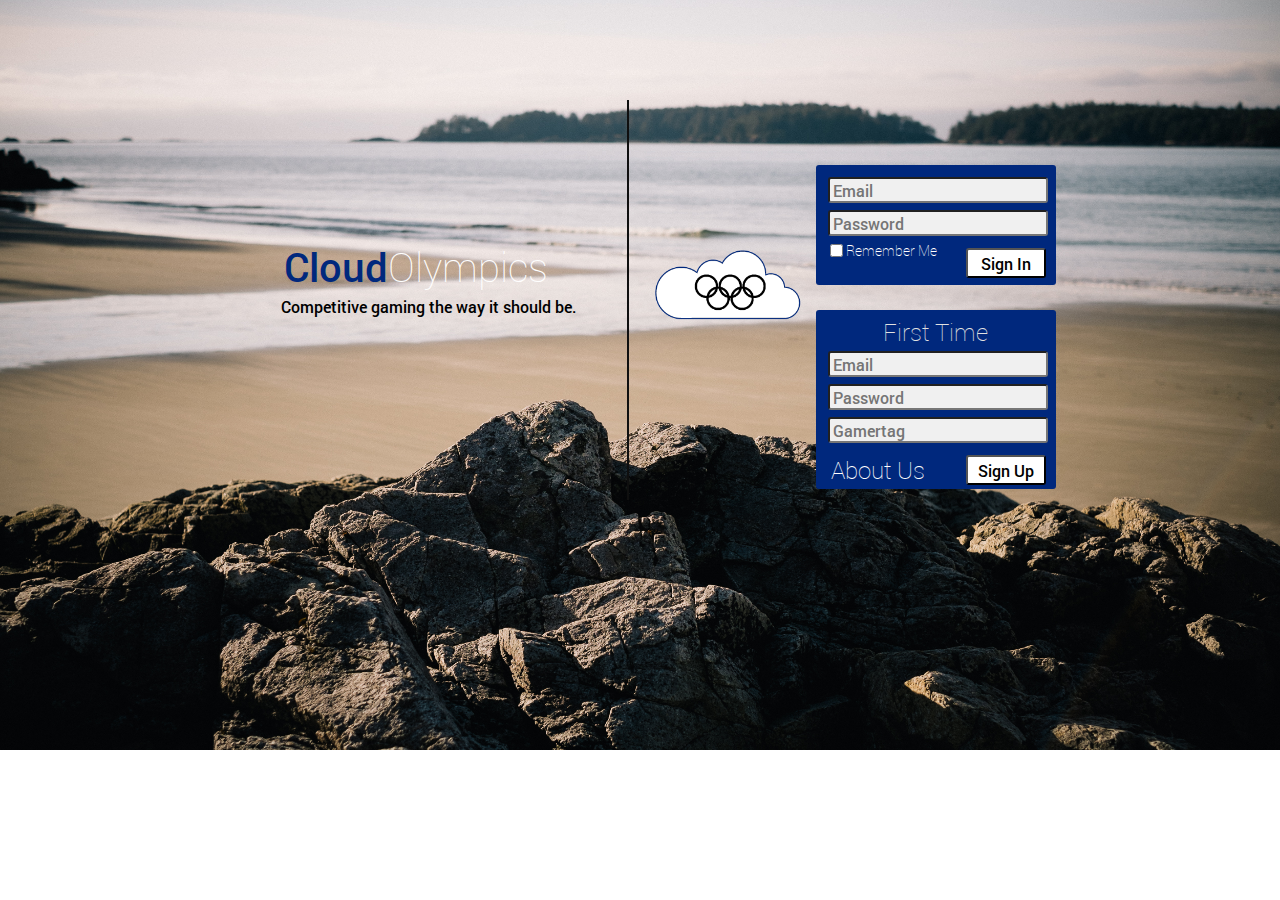
<file: index.html>
<!DOCTYPE html>
<html>
    <head>
    <title>Cloud Olympics</title>
    <link rel="stylesheet" href="css/main.css">
    <script src="http://code.jquery.com/jquery-1.9.1.js"></script> 
    </head>
    
    <body>
        <div class="container">
            <div class="left_container">
                <div class="top_left">
					<div class="Olympics">
						<p>Olympics</p>
					</div>
					<div class="Cloud">
						<p>Cloud</p>
					</div>
				</div>
               	<div class="slogan">
               	<p>Competitive gaming the way it should be.</p>
                </div>
            </div>
	    <div class="right_container">
                <div class="logo">
                    <img src="images/logo.gif" alt="logo">
                </div>
                <div class="forms">		
			<div class="sign_in">
                	    <form>
                	        <input type="email" class="info" placeholder="Email" name="email" /><br>
                	        <input type="password" class="info" placeholder="Password" name="password" /><br>
                	        <input type="checkbox" class="remember" name="remember_me" value="yes">
					<p class="remember">Remember Me</p><br>
				<a href="forgotp.html" class="forgot">Forgot password?</a>
				<input type="submit" class="submit1" value="Sign In" /><br>
                	    </form>
                	</div>
                	<div class="sign_up">
                	    <form method="POST" action="scripts/create.php">
							<p class="new">First Time</p>
                	        <input type="email" class="info" placeholder="Email" name="email" /><br>
                	        <input type="password" class="info" placeholder="Password" name="password" /><br>
                	        <input type="text" class="info" placeholder="Gamertag" name="gamertag" /><br>
                	        <a href="about_us.html" class="about_us">About Us</a>
							<input type="submit" value="Sign Up" class="submit2" /><br>
                	    </form>
                	</div>
		</div>
	     </div>
        </div>
    </body>
</html>
</file>
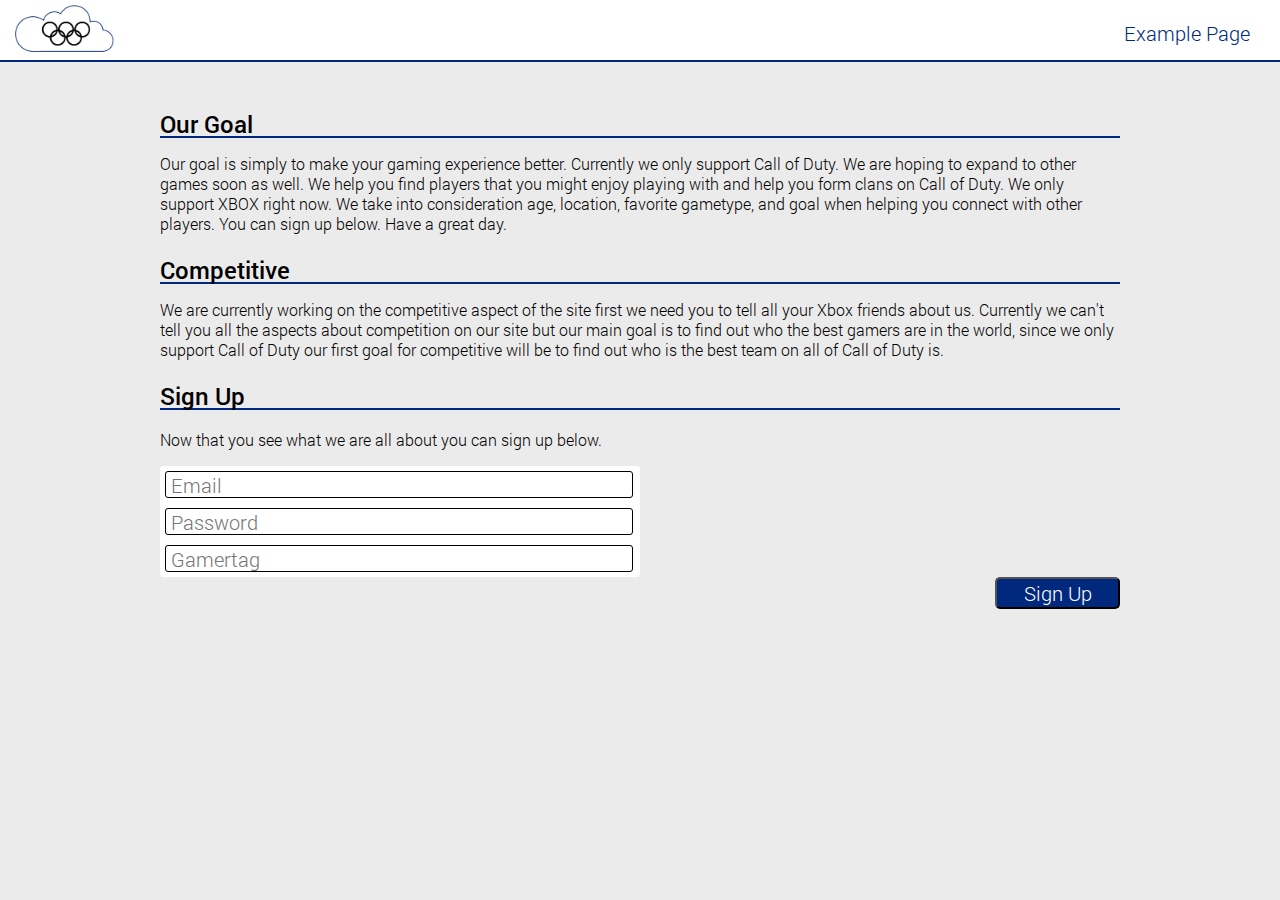
<file: about_us.html>
<!DOCTYPE html>
<html>
    <head>
        <title>Cloud Olympics</title>
        <link rel="stylesheet" href="css/aboutus.css">
    </head>
    
    <body>
        <div class="header">
        	<img src="images/logo.gif" atl="logo" title="logo">
		<a href="example.html">Example Page</a>
        </div>
	<div class="container">
		<div class="goal">
			<div class="top">
				<p>Our Goal</p>
			</div>
			<div class="body">
				<p>Our goal is simply to make your gaming experience better.  Currently we only support <a href="http://www.callofduty.com" target="_blank">Call of Duty</a>.  We are hoping to expand to other games soon as well.  We help you find players that you might enjoy playing with and help you form clans on <a href="http://www.callofduty.com" target="_blank">Call of Duty</a>.  We only support XBOX right now.  We take into consideration age, location, favorite gametype, and goal when helping you connect with other players.  You can sign up below.  Have a great day.</p>
			</div>
		</div>
		<div class="competitive">
			<div class="top">
				<p>Competitive</p>
			</div>
			<div class="body">
				<p>We are currently working on the competitive aspect of the site first we need you to tell all your Xbox friends about us.  Currently we can't tell you all the aspects about competition on our site but our main goal is to find out who the best gamers are in the world, since we only support <a href="http://www.callofduty.com" target="_blank">Call of Duty</a> our first goal for competitive will be to find out who is the best team on all of <a href="http://www.callofduty.com" target="_blank">Call of Duty</a> is.</p>
			</div>
		</div>
		<div class="sign_up">
			<div class="sign_up_top">
				<p>Sign Up</p>
			</div>
			<div class="sign_up_bottom">
				<p>Now that you see what we are all about you can sign up below.</p>
			</div>
			<form method="POST" action="scripts/create.php">
				<div class="form">
					<input type="email" class="info" placeholder="Email" name="email" /><br>
					<input type="password" class="info" placeholder="Password" name="password" /><br>
					<input type="text" class="info" placeholder="Gamertag" name="gamertag" /><br>
				</div>
				<input type="submit" class="submit" value="Sign Up" />
			</form>
		</div>
	</div>
    </body>
</html>
</file>
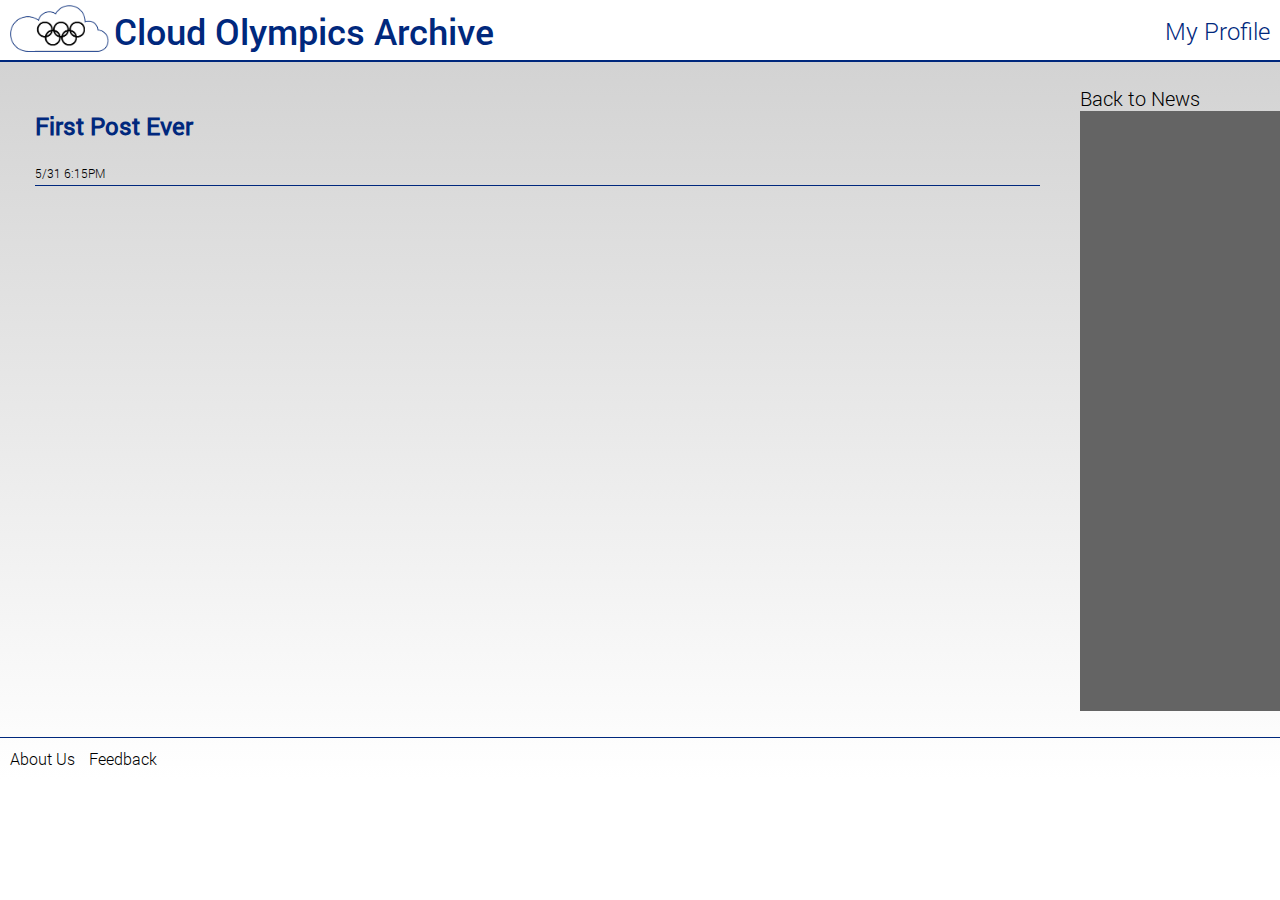
<file: allnews.html>
<!DOCTYPE html>
<html>
<head>
<title>Cloud Olympics News</title>
<link rel="stylesheet" href="css/allnews.css">
<script src="http://code.jquery.com/jquery-1.9.1.js"></script>
</head>
<body>
	<div class="header">
		<img src="images/logo.gif" alt="logo" title="logo">
		<p class="title">Cloud Olympics Archive
		</p>
		<a href="profile.html">My Profile
		</a>
	</div>
	<div class="container">
		<div class="left">
			<div class="stories">
				<h1>
				<a href="#body">
				First Post Ever
				</a>
				</h1>
				<p class="date_time">5/31 6:15PM</p>
				<p class="body" id="body">
				This is the first post ever on this site I just want to do this post about what I would like to grow the site into.  I can see the site going to xbox one and ps4 as well as being live for every game.  I potentially would like it to be the hub for everything gaming.  Weather that be social, competitive, news, everything gaming!  Right now I am just one person running the site I think in the next post I'll do a little talk about me.  Since this page is about news a couple things in the gaming news are the new consoles which are called ps4 and xbox one.  This page will also be my personal blog.  One this site the biggest news if you are reading this is that it is live and my hope is that the biggest news in the gaming industry today is that this site exist so tell all your friends about it.  Everyday you can check here and I'll try and cover whats new in gaming.  Have a great day and God bless, CODEMAN VII.
				</p>
			</div>
		</div>
		<div class="right">
			<div class="news">
				<a href="news.html">
				Back to News
				</a>
			</div>
			<div class="ads">
			</div>
		</div>
	</div>
	<div class="footer">
		<a href="about_us.html">About Us
		</a>
		<a href="feedback.html">Feedback
		</a>
	</div>
</body>
<script>
$(".stories h1 a").click(function () {
      $(".body").toggle();
    });


function setSize () {
   var windowWidth = $(window).width();
	$(".left").width(windowWidth - 275);}
	$(window).resize(function () {
		setSize();
		setRatio();});
			setSize();
			
</script>
</html>
</file>
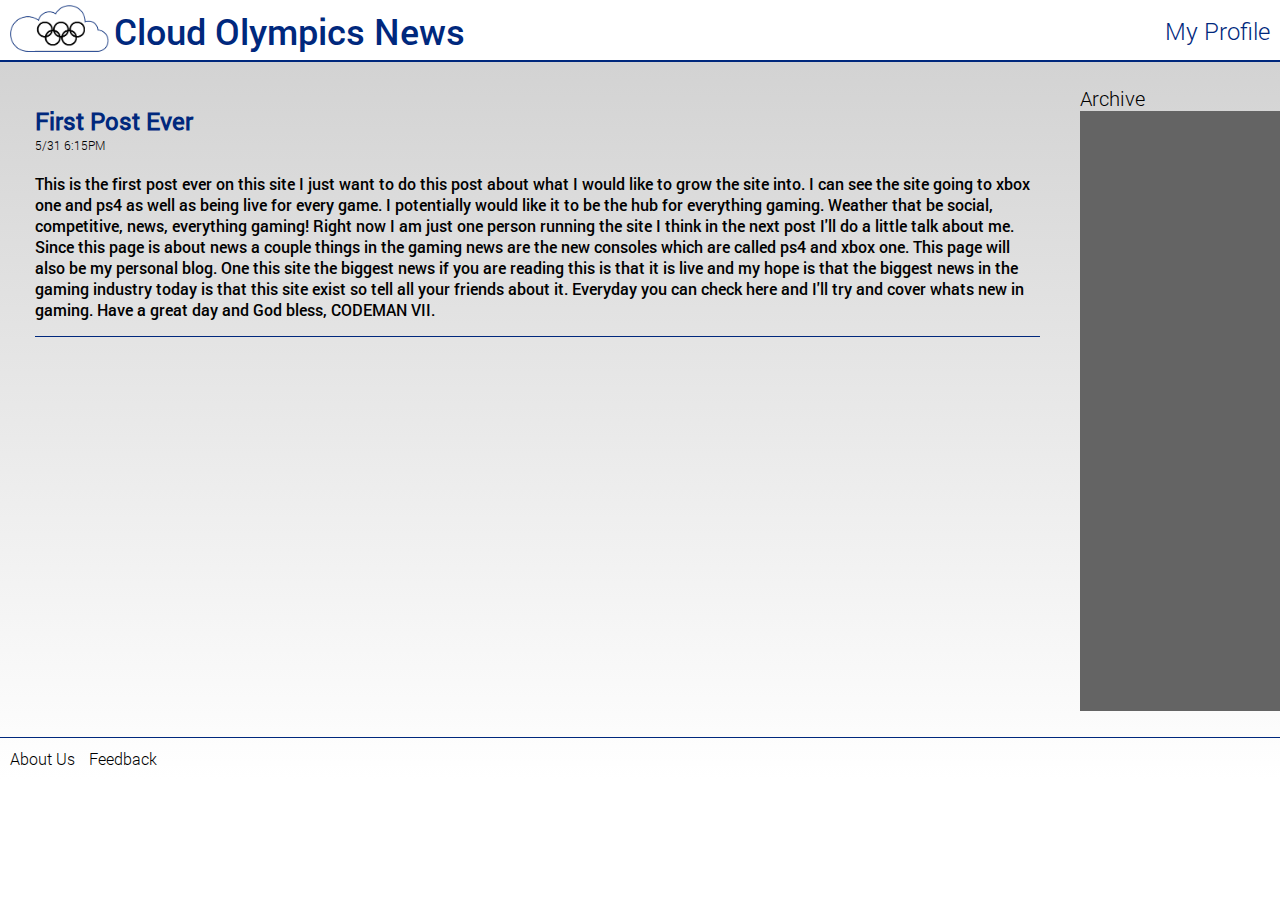
<file: news.html>
<!DOCTYPE html>
<html>
<head>
<title>Cloud Olympics News</title>
<link rel="stylesheet" href="css/news.css">
<script src="http://code.jquery.com/jquery-1.9.1.js"></script>
</head>
<body>
	<div class="header">
		<img src="images/logo.gif" alt="logo" title="logo">
		<p class="title">Cloud Olympics News
		</p>
		<a href="profile.html">My Profile
		</a>
	</div>
	<div class="container">
		<div class="left">
			<div class="stories">
				<h1>
				First Post Ever
				</h1>
				<p class="date_time">5/31 6:15PM</p>
				<p class="body">
				This is the first post ever on this site I just want to do this post about what I would like to grow the site into.  I can see the site going to xbox one and ps4 as well as being live for every game.  I potentially would like it to be the hub for everything gaming.  Weather that be social, competitive, news, everything gaming!  Right now I am just one person running the site I think in the next post I'll do a little talk about me.  Since this page is about news a couple things in the gaming news are the new consoles which are called ps4 and xbox one.  This page will also be my personal blog.  One this site the biggest news if you are reading this is that it is live and my hope is that the biggest news in the gaming industry today is that this site exist so tell all your friends about it.  Everyday you can check here and I'll try and cover whats new in gaming.  Have a great day and God bless, CODEMAN VII.
				</p>
			</div>
		</div>
		<div class="right">
			<div class="archive">
				<a href="allnews.html">
				Archive
				</a>
			</div>
			<div class="ads">
			</div>
		</div>
	</div>
	<div class="footer">
		<a href="about_us.html">About Us
		</a>
		<a href="feedback.html">Feedback
		</a>
	</div>
</body>
<script>
function setSize () {
   var windowWidth = $(window).width();
	$(".left").width(windowWidth - 275);}
	$(window).resize(function () {
		setSize();
		setRatio();});
			setSize();
			
</script>
</html>
</file>
<file: css/main.css>
@font-face{
font-family: bold;
src: url('Roboto/Roboto-Bold.ttf');
}
@font-face{
font-family: thin;
src: url('Roboto/Roboto-Thin.ttf');
}
@font-face{
font-family: medium;
src: url('Roboto/Roboto-Medium.ttf');
}
html{
background-image: url('../images/07.jpg');
background-position: center top;
background-size: 100% 150%;
background-repeat: no-repeat;
}

body{
margin: 0px;
background-color: rgb(235,235,235);
min-width: 600px;
}

.container{
	margin-top: 100px;
	width: 100%;
}

.left_container, .right_container{
	float: left;
	height: 400px;
}

.left_container{
	margin-left: 5%;
	width: 40%;
	text-align: right;
	border-right: 2px solid rgb(15,15,15);
	padding-right: 4%;
}

.top_left{
	width: 100%;
	height: 80px;
	margin-top: 100px;
}

.Cloud, .Olympics{
	float: right;
	font-size: 2.500em;
	height: 80px;
}

.Cloud{
	color: rgb(0,40,125);
	font-family: medium;
}

.Olympics{
	color: rgb(255,255,255);
	font-family: thin;
	padding-right: 28px;
}

.slogan{
	font-family: medium;
	color: rgb(0,0,0);
	font-size: 1.000em;
}

.right_container{
	margin-right: 10%;
	width: 38%;
	padding-left: 2%;
}

.logo, .forms{
	float: left;
}

.logo{
	width: 30%;
	margin-top: 150px;
}

img{
	width: 100%;
}

.sign_in, .sign_up{
	background-color: rgb(0,40,125);
	border-radius: 3px;
	width: 220px;
	padding: 10px;
	margin-left: 15px;
	font-family: medium;
}

.sign_in{
	margin-top: 65px;
	margin-bottom: 25px;
	height: 100px;
}

.remember{
	float: left;
	font-family: thin;
	font-size: 14px;
	color: rgb(255,255,255);
	line-height: 14px;
	margin-top: 3px;
}

.forgot{
	display: none;
	font-family: thin;
	font-size: 14px;
	text-decoration: none;
	color: rgb(255,255,255);
	float: left;
	line-height: 14px;
	margin-left: -110px;
}

.sign_up{
	height: 159px;
}

.new{
	line-height: 24px;
	color: rgb(225,225,225);
	text-align: center;
	margin: 0px;
	font-size: 24px;
	margin-bottom: 5px;
	font-family: thin;
}

.info{
	width: 96%;
	height: 20px;
	margin: 2px 2px 5px 2px;
	padding-left: 3px;
	border-radius: 3px;
	font-size: 16px;
	font-family: medium;	
	background-color: rgb(240,240,240);
}

.about_us{
	text-decoration: none;
	color: rgb(255,255,255);
	font-size: 24px;
	font-family: thin;
	margin: 10px 0px 0px 5px;
	line-height: 24px;
	float: left;
}

.submit1, .submit2{
	width: 80px;
	height: 30px;
	font-size: 16px;
	font-family: medium;
	margin: 7px 0px 5px 0px;
	float: right;
	background-color: rgb(255,255,255);
	border-radius: 3px;
}

.submit1{
	margin-top: -14px;
}

@media (max-width: 960px){
	.logo{
		width: 25%;
		margin-top: 170px;
	}
}

@media (max-width: 895px){
	.logo{
		display: none;
	}
}

@media (max-width: 800px){
	.Cloud, .Olympics{
		font-size: 2.000em;
	}
	
	.slogan{
		font-size: .850em;
	}
}
</file>
<file: css/aboutus.css>
@font-face{
	font-family: bold;
	src: url('Roboto/Roboto-Bold.ttf');
}

@font-face{
	font-family: medium;
	src: url('Roboto/Roboto-Medium.ttf');
}

@font-face{
	font-family: light;
	src: url('Roboto/Roboto-Light.ttf');
}

body{
	margin: 0px;

background-color: rgb(235,235,235);
}

.header{
	width: 100%;
	height: 60px;
	background-color: rgb(255,255,255);
	border-bottom: 2px solid rgb(0,40,125);
}

.header img{
	height: 50px;
	margin: 5px 0px 5px 15px;
}

.header a{
	float: right;
	margin: 20px 30px 0px 0px;
	text-decoration: none;
	color: rgb(0,40,125);
	font-family: light;
	font-size: 20px;
}

.goal{
	width: 75%;
	margin: 50px 12.5% 0px 12.5%;
}

.top{
	width: 100%;
	font-family: medium;
	font-size: 24px;
	border-bottom: 2px solid rgb(0,40,125);
	line-height: 24px;
	height: 24px;
}

.body, .sign_up_bottom{
	width: 100%;
	font-family: light;
	font-size: 16px;
	line-height: 20px;
	text-decoration: none;
}

.body a{
	text-decoration: none;
	color: rgb(0,0,0);
}

.body a:hover{
	color: rgb(255,255,255);
	background-color: rgb(0,40,125);
}

.competitive, .sign_up{
	width: 75%;
	margin: 0px 12.5% 0px 12.5%;
}

.sign_up_top{
	width: 100%;
	font-family: medium;
	font-size: 24px;
	border-bottom: 2px solid rgb(0,40,125);
	line-height: 24px;
	height: 24px;
	margin-bottom: 20px
}

.form{
	background-color: rgb(255,255,255);
	width: 50%;
	border-radius: 3px;
}

.info{
	width: 95%;
	border-radius: 3px;
	padding: 5px;
	height: 15px;
	margin: 5px;
	font-family: light;
	font-size: 20px;
	border: 1px solid rgb(0,0,0);
}

.submit{
	float: right;
	height: 32px;
	color: rgb(255,255,255);
	width: 125px;
	font-family: light;
	font-size: 20px;
	background-color: rgb(0,40,125);
	border-radius: 5px;
}
</file>
<file: css/allnews.css>
@font-face{
	font-family: light;
	src: url('Roboto/Roboto-Light.ttf')
}

@font-face{
	font-family: medium;
	src: url('Roboto/Roboto-Medium.ttf')
}

@font-face{
	font-family: regular;
	src: url('Roboto/Roboto-Regular.ttf')
}

body{
	margin: 0px;
/* IE10 Consumer Preview */ 
background-image: -ms-linear-gradient(top, #CFCFCF 0%, #FFFFFF 100%);

/* Mozilla Firefox */ 
background-image: -moz-linear-gradient(top, #CFCFCF 0%, #FFFFFF 100%);

/* Opera */ 
background-image: -o-linear-gradient(top, #CFCFCF 0%, #FFFFFF 100%);

/* Webkit (Safari/Chrome 10) */ 
background-image: -webkit-gradient(linear, left top, left bottom, color-stop(0, #CFCFCF), color-stop(1, #FFFFFF));

/* Webkit (Chrome 11+) */ 
background-image: -webkit-linear-gradient(top, #CFCFCF 0%, #FFFFFF 100%);

/* W3C Markup, IE10 Release Preview */ 
background-image: linear-gradient(to bottom, #CFCFCF 0%, #FFFFFF 100%);
background-repeat: no-repeat;
background-color: #FFFFFF;
}

a{
	text-decoration: none;
	font-family: light;
}

.header{
	width: 100%;
	background-color: rgb(255,255,255);
	border-bottom: 2px solid rgb(0,40,125);
	height: 60px;
}

.header img{
	height: 50px;
	padding: 5px 0px 0px 10px;
}

.header img, .title{
	float: left;
}

.title{
	color: rgb(0,40,125);
	font-family: medium;
	font-size: 36px;
	line-height: 36px;
	margin-top: 13px;
	margin-left: 5px;
}

.header a{
	float: right;
	color: rgb(0,40,125);
	font-size: 24px;
	padding-top: 15px;
	margin-right: 10px;
}

.container{
	width: 100%;
	height: 675px;
}

.left{
	float: left;
	margin-left: 35px;
	margin-right: 25px;
}

.stories{
	border-bottom: 1px solid rgb(0,40,125);
}

.stories h1 a{
	font-family: regular;
	color: rgb(0,40,125);
	font-size: 24px;
	margin: 20px 0px 0px 0px;
}

.stories h1:hover{
	cursor: hand;
}

.date_time{
	font-family: light;
	font-size: 12px;
	height: 20px;
	margin: 0px;
}

.body{
	display: none;
	font-family: medium;
	font-size: 16px;
	width: 100%;
}

.right{
	float: right;
	width: 200px;
	height: 600px;
}

.news{
	width: 100%;
}

.news a{
	color: rgb(0,0,0);
	font-size: 20px;
}

.ads{
	background-color: rgb(100,100,100);
	width: 100%;
	height: 100%;
}

.footer{
	width: 100%;
	border-top: 1px solid rgb(0,40,125);
	padding: 10px 0px 10px 0px;
	
}

.footer a{
	color: rgb(0,0,0);
	margin-left: 10px
}
</file>
<file: css/news.css>
@font-face{
	font-family: light;
	src: url('Roboto/Roboto-Light.ttf')
}

@font-face{
	font-family: medium;
	src: url('Roboto/Roboto-Medium.ttf')
}

@font-face{
	font-family: regular;
	src: url('Roboto/Roboto-Regular.ttf')
}

body{
	margin: 0px;
/* IE10 Consumer Preview */ 
background-image: -ms-linear-gradient(top, #CFCFCF 0%, #FFFFFF 100%);

/* Mozilla Firefox */ 
background-image: -moz-linear-gradient(top, #CFCFCF 0%, #FFFFFF 100%);

/* Opera */ 
background-image: -o-linear-gradient(top, #CFCFCF 0%, #FFFFFF 100%);

/* Webkit (Safari/Chrome 10) */ 
background-image: -webkit-gradient(linear, left top, left bottom, color-stop(0, #CFCFCF), color-stop(1, #FFFFFF));

/* Webkit (Chrome 11+) */ 
background-image: -webkit-linear-gradient(top, #CFCFCF 0%, #FFFFFF 100%);

/* W3C Markup, IE10 Release Preview */ 
background-image: linear-gradient(to bottom, #CFCFCF 0%, #FFFFFF 100%);
background-repeat: no-repeat;
background-color: #FFFFFF;
}

a{
	text-decoration: none;
	font-family: light;
}

.header{
	width: 100%;
	background-color: rgb(255,255,255);
	border-bottom: 2px solid rgb(0,40,125);
	height: 60px;
}

.header img{
	height: 50px;
	padding: 5px 0px 0px 10px;
}

.header img, .title{
	float: left;
}

.title{
	color: rgb(0,40,125);
	font-family: medium;
	font-size: 36px;
	line-height: 36px;
	margin-top: 13px;
	margin-left: 5px;
}

.header a{
	float: right;
	color: rgb(0,40,125);
	font-size: 24px;
	padding-top: 15px;
	margin-right: 10px;
}

.container{
	width: 100%;
	height: 675px;
}

.left{
	float: left;
	margin-left: 35px;
	margin-right: 25px;
}

.stories{
	border-bottom: 1px solid rgb(0,40,125);
}

.stories h1{
	font-family: regular;
	color: rgb(0,40,125);
	font-size: 24px;
	margin: 20px 0px 0px 0px;
}

.date_time{
	font-family: light;
	font-size: 12px;
	height: 20px;
	margin: 0px;
}

.body{
	font-family: medium;
	font-size: 16px;
	width: 100%;
}

.right{
	float: right;
	width: 200px;
	height: 600px;
}

.archive{
	width: 100%;
}

.archive a{
	color: rgb(0,0,0);
	font-size: 20px;
}

.ads{
	background-color: rgb(100,100,100);
	width: 100%;
	height: 100%;
}

.footer{
	width: 100%;
	border-top: 1px solid rgb(0,40,125);
	padding: 10px 0px 10px 0px;
	
}

.footer a{
	color: rgb(0,0,0);
	margin-left: 10px
}
</file>
